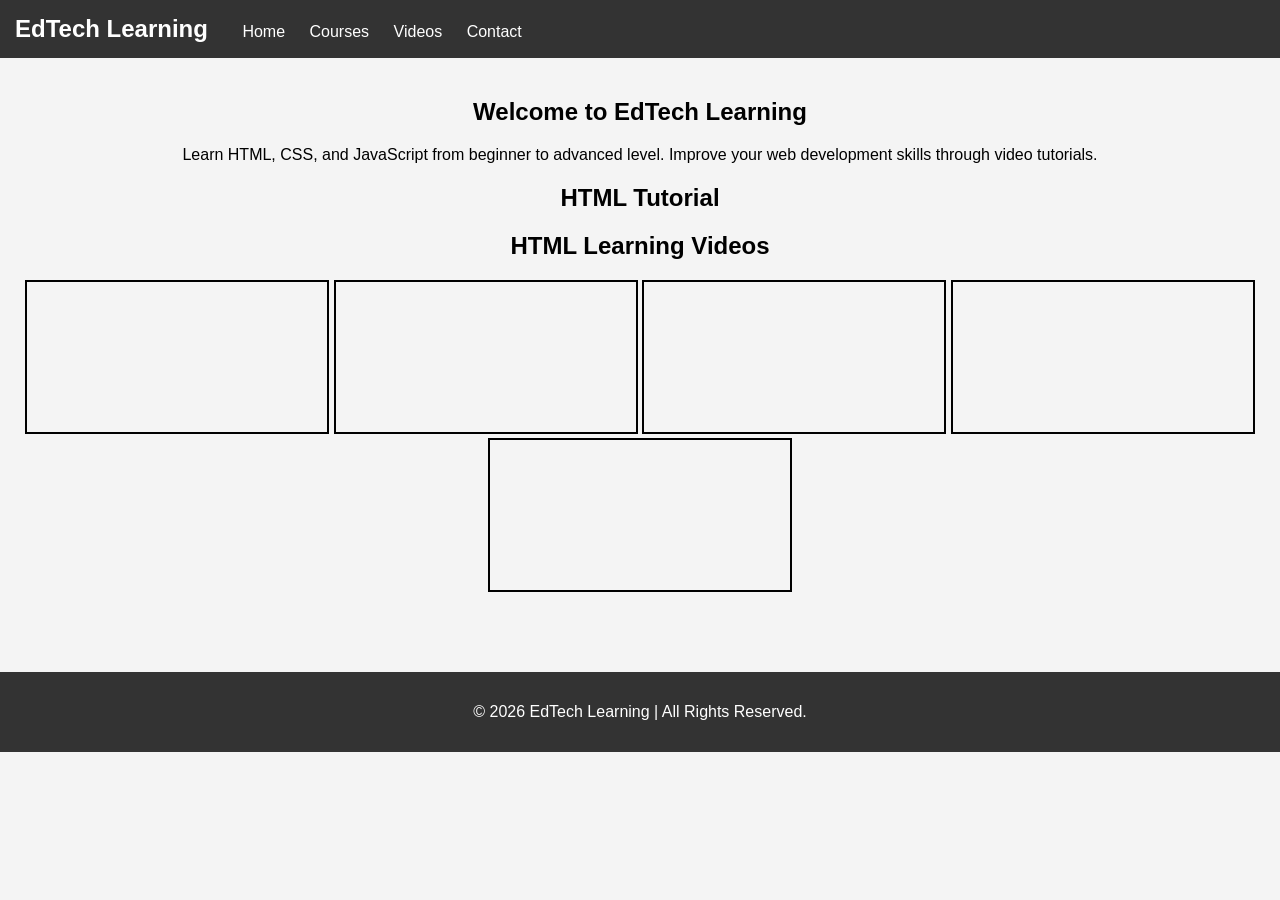
<file: index.html>
<!DOCTYPE html>
<html lang="en">
<head>
    <meta charset="UTF-8">
    <meta name="viewport" content="width=device-width, initial-scale=1.0">
    <link rel="stylesheet" href="style.css">
    <title>EdTech Learning</title>
</head>
<body>
    <nav>
        <h2>EdTech Learning</h2>
        <a href="#">Home</a>
        <a href="#">Courses</a>
        <a href="#">Videos</a>
        <a href="#">Contact</a>
    </nav>
    <section>
        <h1>Welcome to EdTech Learning</h1>
        <p>
            Learn HTML, CSS, and JavaScript from beginner to advanced level.
            Improve your web development skills through video tutorials.
        </p>
        <h2>HTML Tutorial</h2>
        <h2>HTML Learning Videos</h2>

<div class="video-container">

    <iframe src="https://www.youtube.com/embed/HcOc7P5BMi4"
    title="HTML Video 1" allowfullscreen></iframe>

    <iframe src="https://www.youtube.com/embed/ESnrn1kAD4E"
    title="HTML Video 2" allowfullscreen></iframe>

    <iframe src="https://www.youtube.com/embed/4WjtQjPQGIs"
    title="HTML Video 3" allowfullscreen></iframe>

    <iframe src="https://www.youtube.com/embed/qz0aGYrrlhU"
    title="HTML Video 4" allowfullscreen></iframe>

    <iframe src="https://www.youtube.com/embed/pQN-pnXPaVg"
    title="HTML Video 5" allowfullscreen></iframe>

</div>
        <br><br>
    </section>
    <footer>
        <p>&copy; 2026 EdTech Learning | All Rights Reserved.</p>
    </footer>
</body>
</html>
</file>
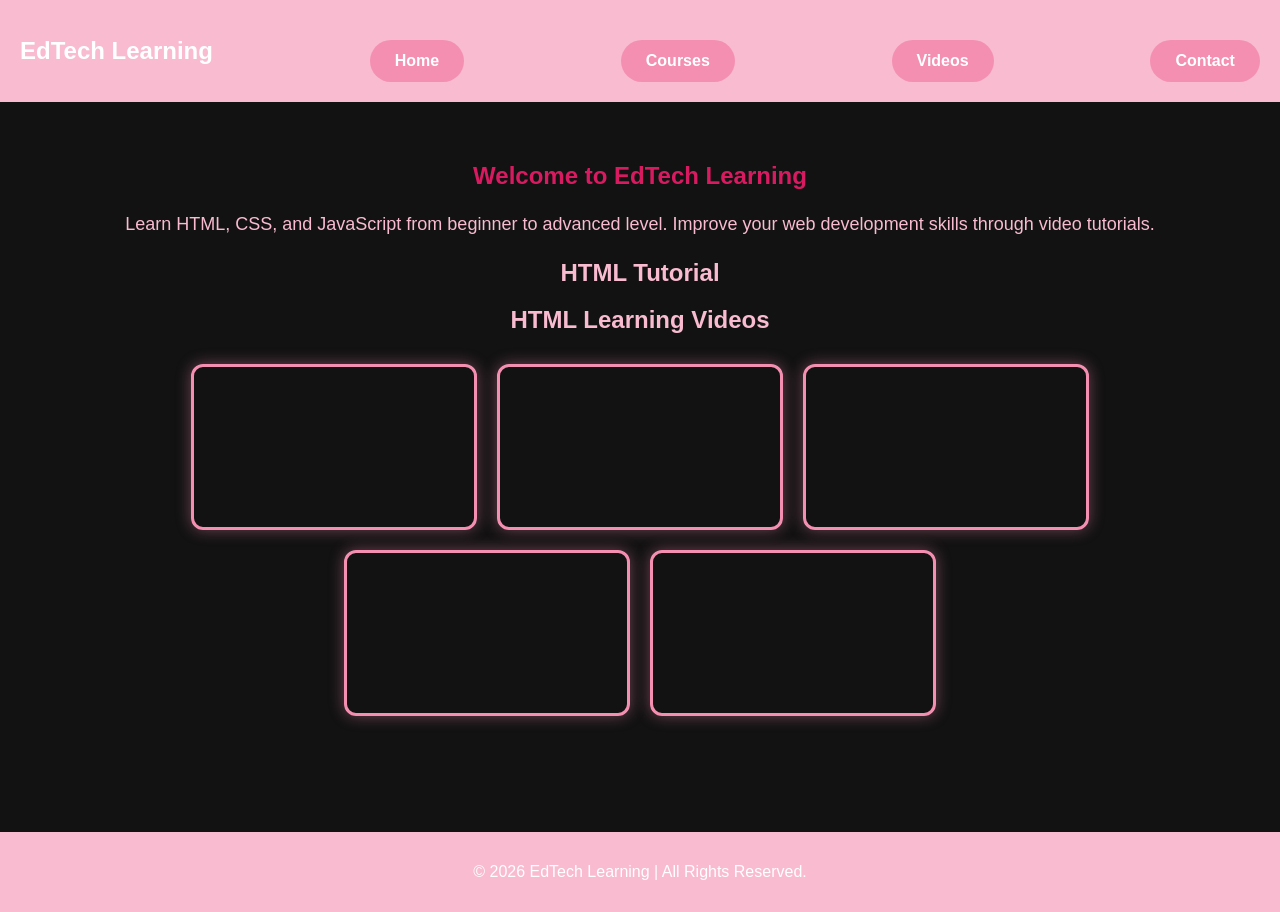
<file: Assignment/index.html>
<!DOCTYPE html>
<html lang="en">
<head>
    <meta charset="UTF-8">
    <meta name="viewport" content="width=device-width, initial-scale=1.0">
    <link rel="stylesheet" href="style.css">
    <title>EdTech Learning</title>
</head>
<body>
    <nav>
        <h2>EdTech Learning</h2>
        <a href="#">Home</a>
        <a href="#">Courses</a>
        <a href="#">Videos</a>
        <a href="#">Contact</a>
    </nav>
    <section>
        <h1>Welcome to EdTech Learning</h1>
        <p>
            Learn HTML, CSS, and JavaScript from beginner to advanced level.
            Improve your web development skills through video tutorials.
        </p>
        <h2>HTML Tutorial</h2>
        <h2>HTML Learning Videos</h2>

<div class="video-container">

    <iframe src="https://www.youtube.com/embed/HcOc7P5BMi4"
    title="HTML Video 1" allowfullscreen></iframe>

    <iframe src="https://www.youtube.com/embed/ESnrn1kAD4E"
    title="HTML Video 2" allowfullscreen></iframe>

    <iframe src="https://www.youtube.com/embed/4WjtQjPQGIs"
    title="HTML Video 3" allowfullscreen></iframe>

    <iframe src="https://www.youtube.com/embed/qz0aGYrrlhU"
    title="HTML Video 4" allowfullscreen></iframe>

    <iframe src="https://www.youtube.com/embed/pQN-pnXPaVg"
    title="HTML Video 5" allowfullscreen></iframe>

</div>
        <br><br>
    </section>
    <footer>
        <p>&copy; 2026 EdTech Learning | All Rights Reserved.</p>
    </footer>
</body>
</html>
</file>
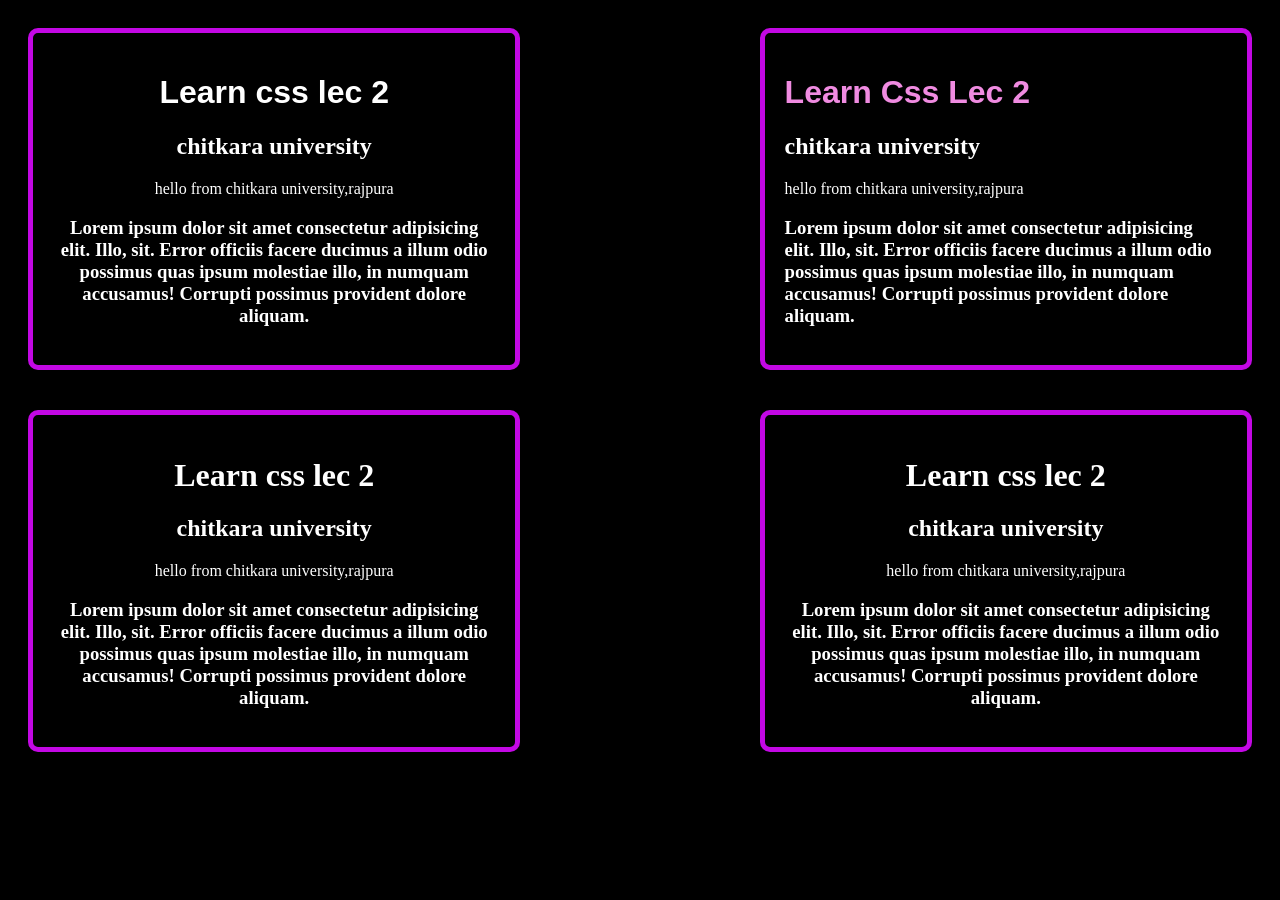
<file: lec_02/index.html>
<!DOCTYPE html>
<html lang="en">
<head>
    <meta charset="UTF-8">
    <meta name="viewport" content="width=device-width, initial-scale=1.0">
    <meta name="discription" contect="learn css 02">
    <meta keyword="lec 02">
    <meta author="Deepali Goyal">
    <link rel="preconnect" href="https://fonts.googleapis.com">
<link rel="preconnect" href="https://fonts.gstatic.com" crossorigin>
<link href="https://fonts.googleapis.com/css2?family=Archivo+Black&family=Montenegrin+Gothic+One&family=Oswald:wght@200..700&family=Playfair+Display:ital,wght@0,400..900;1,400..900&display=swap" rel="stylesheet">
    <title>Learn css lec 2</title>
    <link rel="stylesheet" href="style.css">
</head>
<body>
<div class="container">
    <h1 id="first">Learn css lec 2</h1>
    <h2>chitkara university</h2>
    <p>hello from chitkara university,rajpura</p>
    <h3>Lorem ipsum dolor sit amet consectetur adipisicing elit. Illo, sit. Error officiis facere ducimus a illum odio possimus quas ipsum molestiae illo, in numquam accusamus! Corrupti possimus provident dolore aliquam.</h3>
</div>    
<div class="container1">
    <h1 id="second">Learn css lec 2</h1>
    <h2>chitkara university</h2>
    <p>hello from chitkara university,rajpura</p>
    <h3 id="h3">Lorem ipsum dolor sit amet consectetur adipisicing elit. Illo, sit. Error officiis facere ducimus a illum odio possimus quas ipsum molestiae illo, in numquam accusamus! Corrupti possimus provident dolore aliquam.</h3>
</div>  
<div class="container2">
    <h1>Learn css lec 2</h1>
    <h2>chitkara university</h2>
    <p>hello from chitkara university,rajpura</p>
    <h3>Lorem ipsum dolor sit amet consectetur adipisicing elit. Illo, sit. Error officiis facere ducimus a illum odio possimus quas ipsum molestiae illo, in numquam accusamus! Corrupti possimus provident dolore aliquam.</h3>
</div> 
<div class="container3">
    <h1>Learn css lec 2</h1>
    <h2>chitkara university</h2>
    <p>hello from chitkara university,rajpura</p>
    <h3>Lorem ipsum dolor sit amet consectetur adipisicing elit. Illo, sit. Error officiis facere ducimus a illum odio possimus quas ipsum molestiae illo, in numquam accusamus! Corrupti possimus provident dolore aliquam.</h3>
</div> 
</body>
</html>
</file>
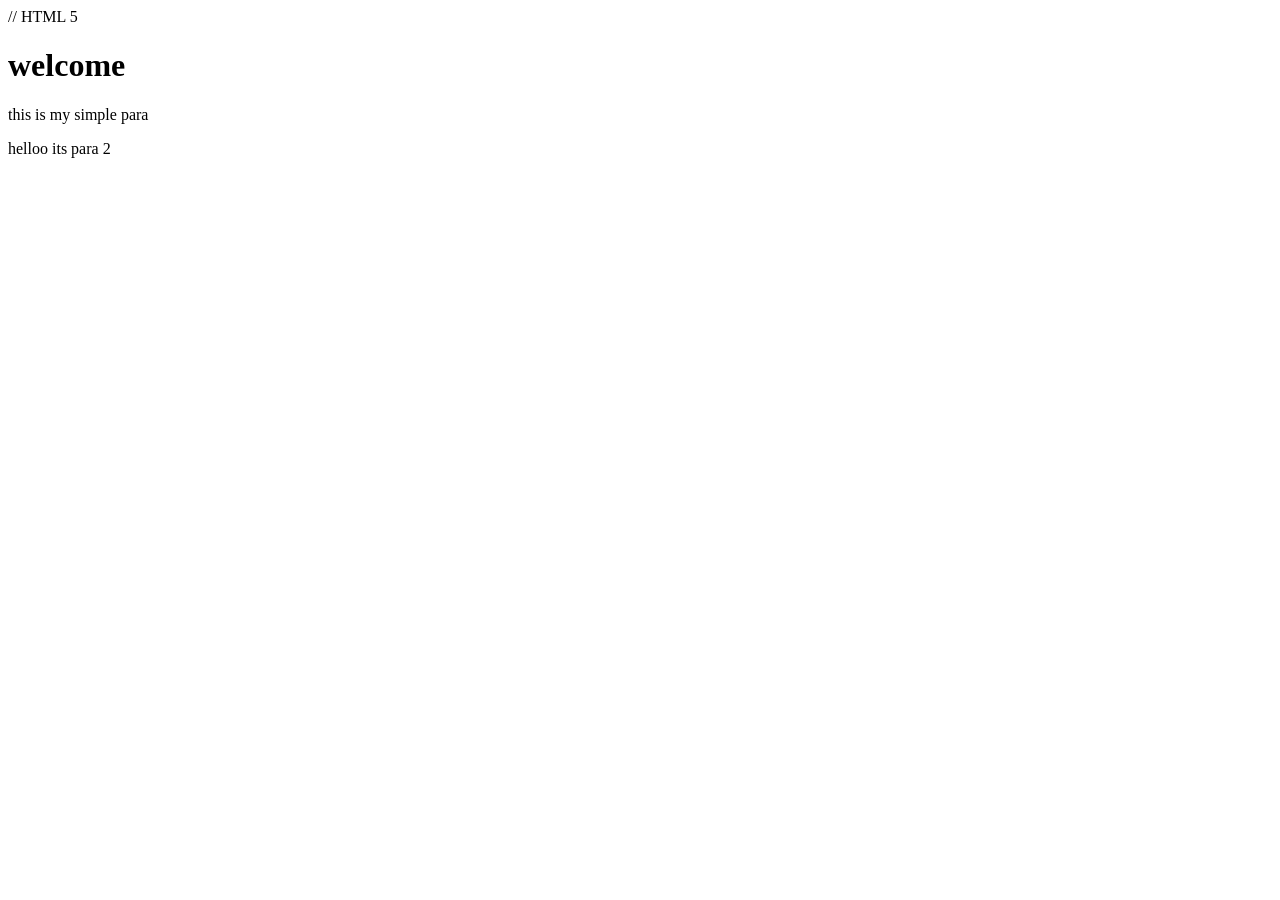
<file: index2.html>
// HTML 5
<!DOCTYPE html>
<html>
    <head>
        <title> my website </title> 
    </head>
        <body>
            <h1>welcome</h1>
            <p>this is my simple para</p>
            <p> helloo its para 2</p>
        </body>
</html>
</file>
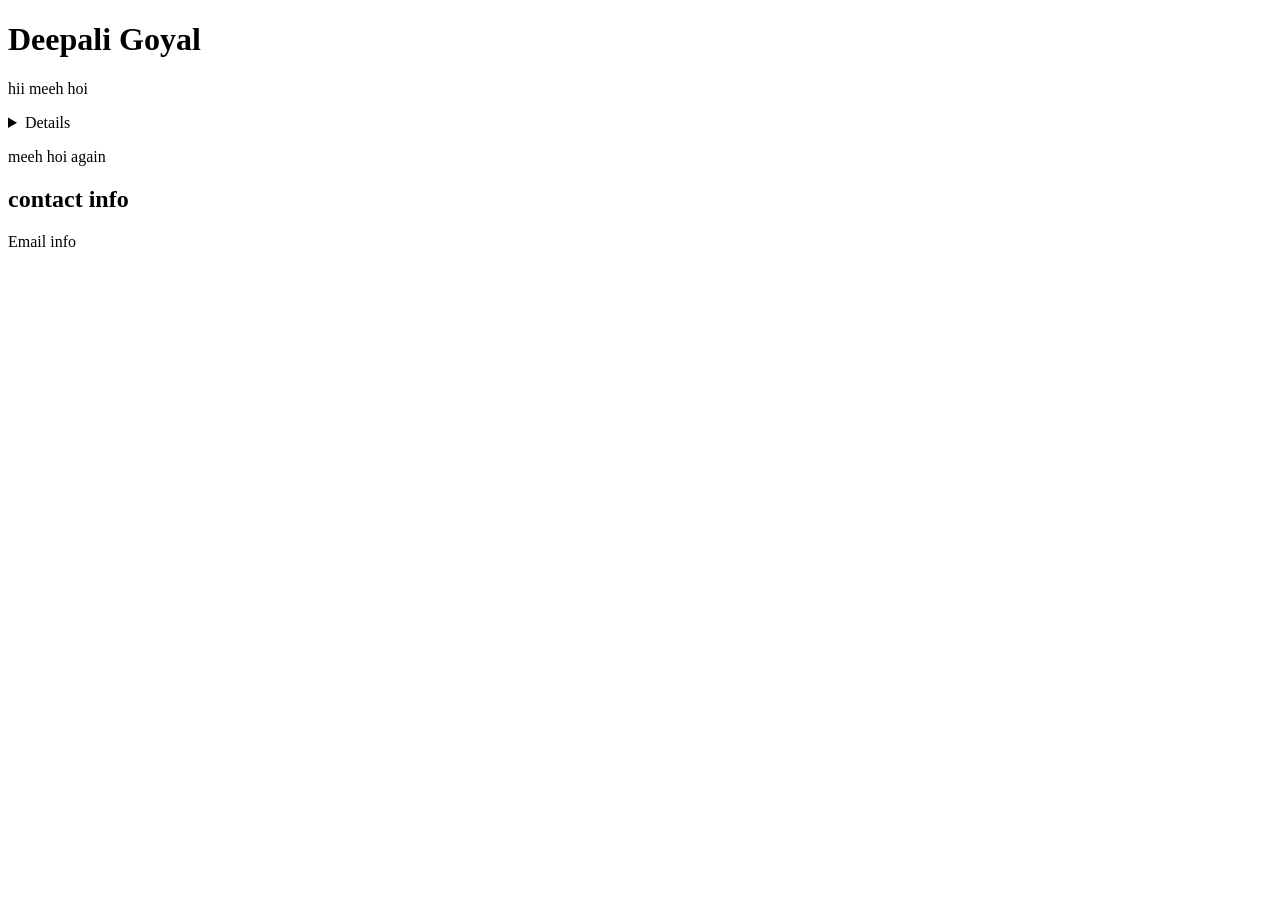
<file: profile.html>
<!DOCTYPE html>
<html lang="en">
<head>
    <title>Deepali Goyal</title>
        <meta charset="UTF-8">
        <meta name="viewport" content="width=device-width, initial-scale=1.0">
        <meta name="descpription" content="hoi's personal info page.">
        <meta name="keyword" content="Deepali Goyal,student">
        <meta name="Atuhor" content="hoi ">
</head>
<body>
    <main>
        <h1>Deepali Goyal</h1>
        <p>hii meeh hoi </p>
    </main>
    <details>
        <ul>
            <li>html</li>
            <li>java</li>
            <li>css</li>
            <li>python</li>
        </ul>
    </details>
    <description>
        <p>meeh hoi again</p>
    </description>
    <aside>
        <h1>contact info</h1>
        <adderss>
            <p>Email info</p>
        </adderss>
    </aside>
</body>
<footer>

</footer>
</html>
</file>
<file: style.css>
body{
    background-color:pink;
    color:black;
    margin:0;
    font-family:Arial, sans-serif;
    background-color:#f4f4f4;
}

nav{
    background-color:#333;
    padding:15px;
}

nav h2{
    color:white;
    display:inline;
    margin-right:30px;
}

nav a{
    color:white;
    text-decoration:none;
    margin-right:20px;
}

section{
    padding:20px;
    text-align:center;
}

iframe{
    border:2px solid black;
}

footer{
    background-color:#333;
    color:white;
    text-align:center;
    padding:15px;
    margin-top:20px;
}
</file>
<file: Assignment/style.css>
/* body{
    background-color:pink;
    color:black;
    margin:0;
    font-family:Arial, sans-serif;
    background-color:#f4f4f4;
}

nav{
    background-color:#333;
    padding:15px;
}

nav h2{
    color:white;
    display:inline;
    margin-right:30px;
}

nav a{
    color:white;
    text-decoration:none;
    margin-right:20px;
}

section{
    padding:20px;
    text-align:center;
}

iframe{
    border:2px solid black;
}

footer{
    background-color:#333;
    color:white;
    text-align:center;
    padding:15px;
    margin-top:20px;
} */

/* body{
    margin:0;
    font-family:Arial, Helvetica, sans-serif;
    background-color:#FFF5F7;
    color:#5A3E4B;
} */
 body{
    margin:0;
    font-family:Arial, Helvetica, sans-serif;
    background-color:#121212;
    color:#F8BBD0;
}

/* Navbar */
nav{
    background-color:#F8BBD0;
    padding:20px;
    display:flex;
    justify-content:space-between;
    align-items:center;
}

nav h2{
    color:white;
    margin:0;
}

nav a{
    color:white;
    text-decoration:none;
    margin-left:20px;
    font-weight:bold;
}

nav a:hover{
    color:#5A3E4B;
}

/* Main Section */
section{
    text-align:center;
    padding:40px;
}

section h1{
    color:#D81B60;
}

section p{
    font-size:18px;
    line-height:1.6;
}

/* Video */
iframe{
    border:5px solid #F8BBD0;
    border-radius:15px;
    box-shadow:0px 4px 12px rgba(0,0,0,0.2);
}

/* GitHub Button */
a{
    display:inline-block;
    margin-top:20px;
    padding:12px 25px;
    background-color:#F48FB1;
    color:white;
    text-decoration:none;
    border-radius:30px;
    font-weight:bold;
}

a:hover{
    background-color:#EC407A;
}

/* Footer */
footer{
    background-color:#F8BBD0;
    color:white;
    text-align:center;
    padding:15px;
    margin-top:40px;
}

.video-container{
    display:flex;
    justify-content:center;
    flex-wrap:wrap;
    gap:20px;
    margin-top:30px;
}

.video-container iframe{
    width:280px;
    height:160px;
    border:3px solid #F48FB1;
    border-radius:12px;
    box-shadow:0px 0px 15px rgba(244,143,177,0.4);
}
</file>
<file: lec_02/style.css>
body {
    background-color: black;

}
.container{
    text-align: left;
    color: white;
    float: right;
    margin: 20px;
    padding: 20px;
    border-radius: 10px;
    border: 5px solid rgb(195, 8, 228);
    width: 35%;
    height: 15%;

    /* font-size:; */
}
.container1{
    text-align: center;
    color: white;
    margin: 20px;
    padding: 20px;
    border-radius: 10px;
    border: 5px solid rgb(195, 8, 228);
    float: left;
    width: 35%;
    height: 15%;

    /* font-size:; */
}
.container2{
    text-align: center;
    color: white;
    margin: 20px;
    padding: 20px;
    border-radius: 10px;
    border: 5px solid rgb(195, 8, 228);
    float:left;
    width: 35%;
    height: 15%;

    /* font-size:; */
}


.container3{
    text-align: center;
    color: white;
    margin: 20px;
    padding: 20px;
    border-radius: 10px;
    border: 5px solid rgb(195, 8, 228);
    float: right;
    width: 35%;
    height: 15%;

    /* font-size:; */
}

#first{
    font-family: 'Lucida Sans', 'Lucida Sans Regular', 'Lucida Grande', 'Lucida Sans Unicode', Geneva, Verdana, sans-serif;
    color: rgb(240, 139, 225);
    text-transform: capitalize;

}

#second {
    font-family: 'Gill Sans', 'Gill Sans MT', Calibri, 'Trebuchet MS', sans-serif;
}

#h3{
    text-align: center;
    font-family: 'Times New Roman', Times, serif;
}
</file>
